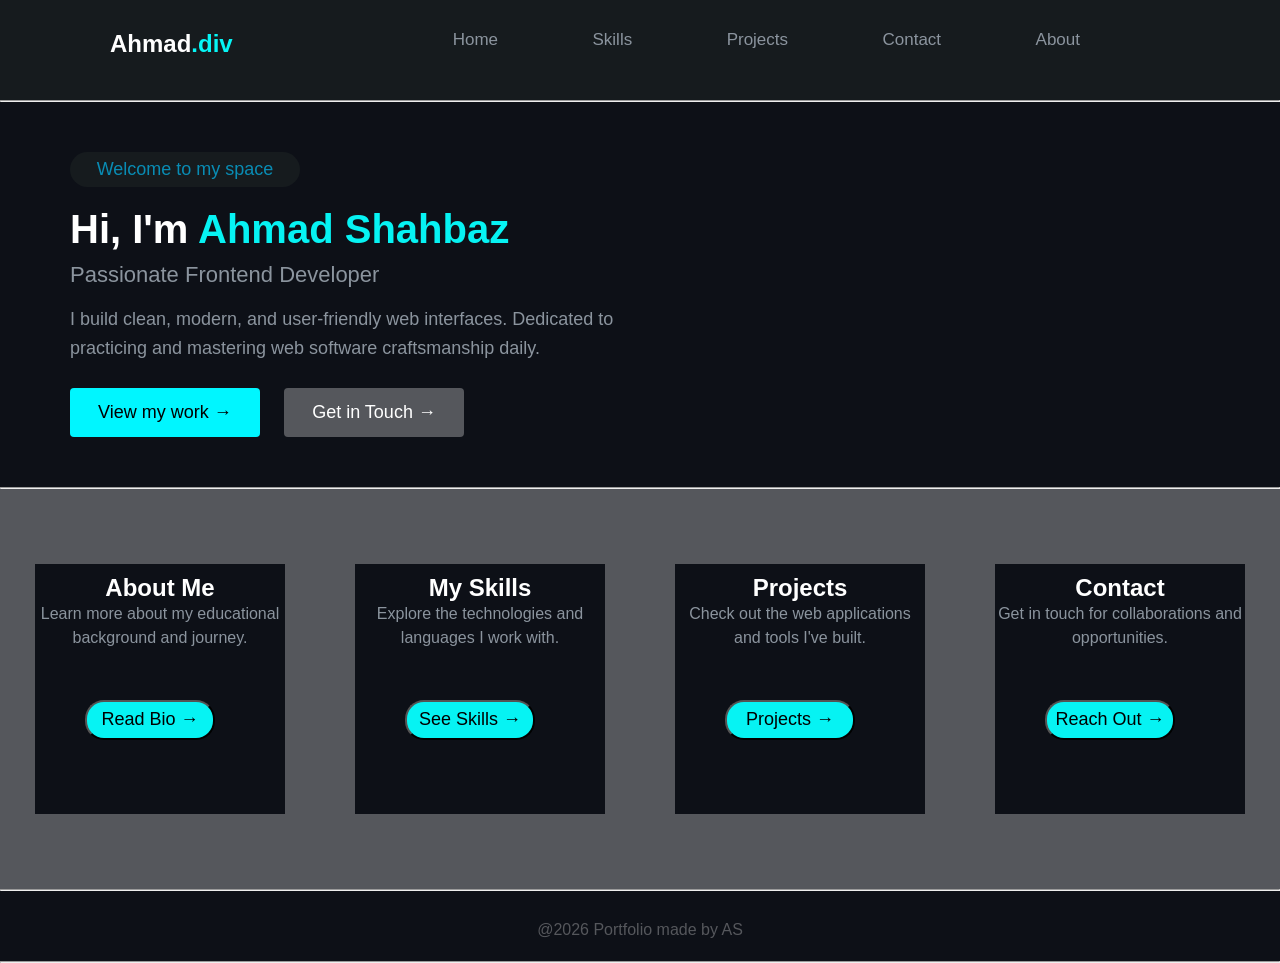
<file: index.html>
<!DOCTYPE html>
<html lang="en">
<head>
    <meta charset="UTF-8">
    <meta name="viewport" content="width=device-width, initial-scale=1.0">
    <link rel="stylesheet" href="style.css">
    <title>MY Portfolio</title>
</head>
<body>
    
    <div id="navbar">
        <h2>Ahmad<span id="sp1">.div</span></h2>
        <span class="sp0">
            <a href="index.html">Home</a>
            <a href="skills.html">Skills</a>
            <a href="projects.html">Projects</a>
            <a href="contact.html">Contact</a>
            <a href="about.html">About</a>
        </span>
    </div>
    <hr>

    <div class="hero-container">
        
        <div class="hero-text">
            <div id="para">
                <p id="p1">Welcome to my space</p>
            </div>
            
            <h1 id="h1">Hi, I'm <span id="sp2">Ahmad Shahbaz</span></h1>
            <p id="p2">Passionate Frontend Developer</p>
            <p id="p3">I build clean, modern, and user-friendly web interfaces. Dedicated to <br>
            practicing and mastering web software craftsmanship daily.</p>
            
            <div class="btn-group">
                <a id="work" href="projects.html">View my work &rarr;</a>
                <a id="work2" href="contact.html">Get in Touch &rarr;</a>
            </div>
        </div>

      

    </div>
    <hr>
    <div id="all">
        <span class="same" id="about">
            <h2 class="head">About Me</h2>
            <p class="par" id="abo">Learn more about my educational background and journey.

</p>
<button class="btn"><a href="about.html">Read Bio &rarr;</a></button>
</span>
        <span class="same" id="skill">
            <h2 class="head">My Skills</h2>
            <p class="par" id="skil">Explore the technologies and languages I work with.</p>
            <button class="btn"><a href="skills.html">See Skills &rarr;</a></button>
        </span>
        <span class="same" id="Projects"><h2 class="head">Projects</h2>
        <p class="par">Check out the web applications and tools I've built.</p>
    <button class="btn"> <a href="projects.html"> Projects &rarr;</a></button>
        </span>
        <span class="same" id="contact"><h2 class="head">Contact</h2>
        <p class="par">Get in touch for collaborations and opportunities.</p>
    <button class="btn"><a href="contact.html">Reach Out &rarr;</a></button></span>

    </div>
    <hr>
    <footer id="pers">@2026 Portfolio made by AS</footer>
<hr>
</body>
</html>
</file>
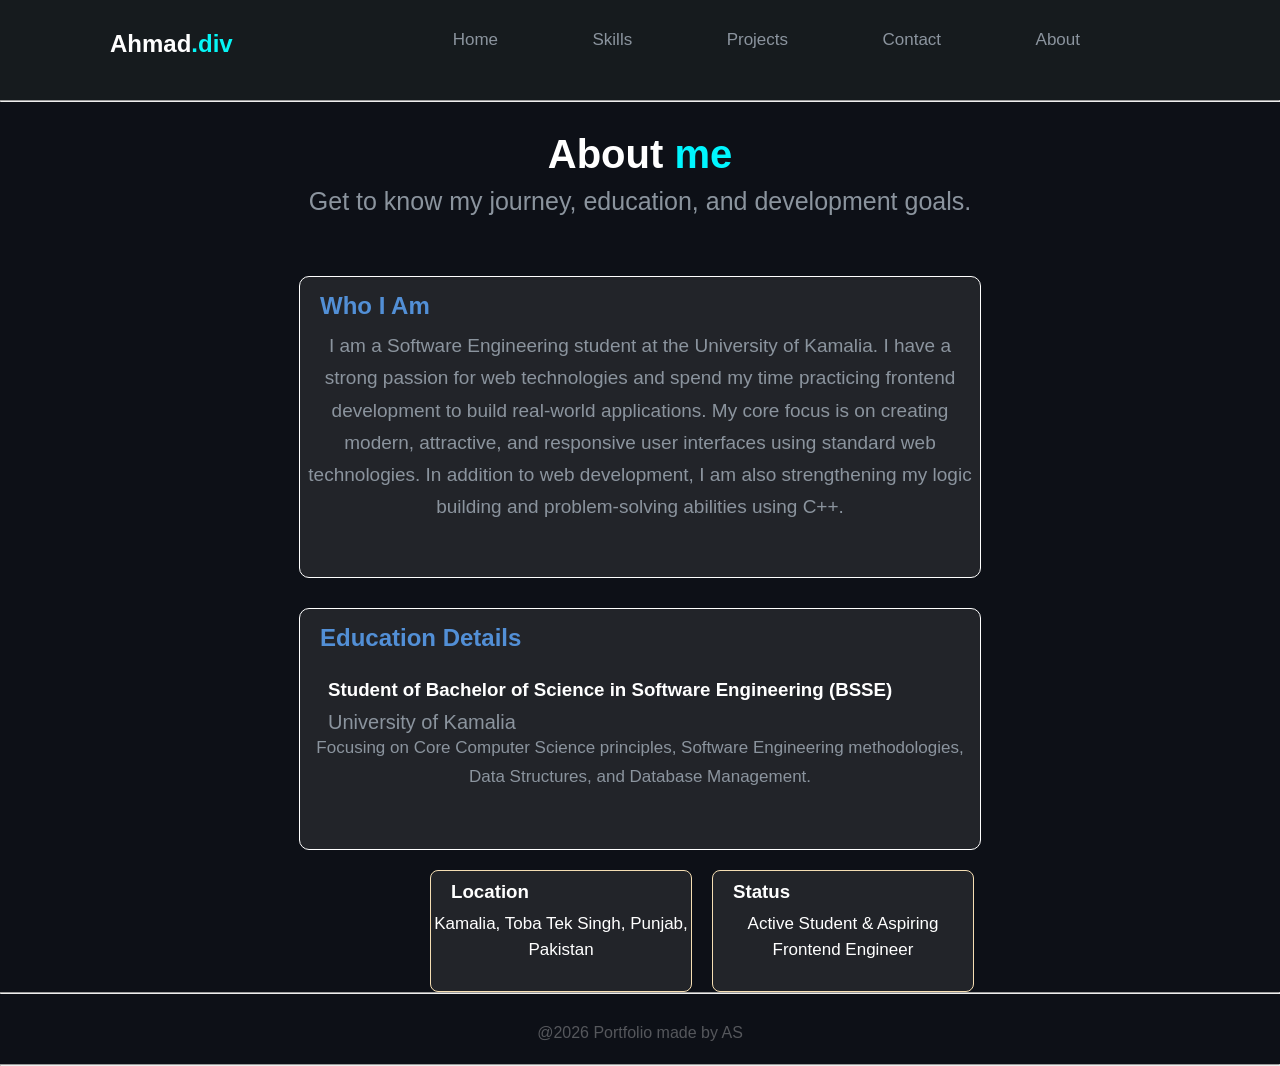
<file: about.html>
<!DOCTYPE html>
<html lang="en">
<head>
    <meta charset="UTF-8">
    <meta name="viewport" content="width=device-width, initial-scale=1.0">
    <link rel="stylesheet" href="style.css">
    <title>My Portfolio about me</title>
</head>
<body>
    <div id="navbar">
        <h2>Ahmad<span id="sp1">.div</span></h2>
        <span class="sp0">
            <a href="index.html">Home</a>
            <a href="skills.html">Skills</a>
            <a href="projects.html">Projects</a>
            <a href="contact.html">Contact</a>
            <a href="about.html">About</a>
        </span>
    </div>
    <hr>
    <h1 id="head24">About <span id="sp24">me</span></h1>
    <p id="para24">Get to know my journey, education, and development goals.</p>
    <div id="box241">
    <div class="box24"><h2 class="heading24">Who I Am</h2>
    <p class="parag24">I am a Software Engineering student at the University of Kamalia. I have a strong passion for web technologies and spend my time practicing frontend development to build real-world applications.

My core focus is on creating modern, attractive, and responsive user interfaces using standard web technologies. In addition to web development, I am also strengthening my logic building and problem-solving abilities using C++.

</p>
    </div>
    <div id="pare2412" class="box24"><h2 class="heading24">Education Details</h2>
    <h3 id="whit">Student of Bachelor of Science in Software Engineering (BSSE)</h3>
    <p id="par24">University of Kamalia</p>
    <p id="pare24">Focusing on Core Computer Science principles, Software Engineering methodologies, Data Structures, and Database Management.</p>
    </div>
</div>
<div id="info">
<div class="smal"><h3 class="head3"> Location</h3>
<p class="par3">Kamalia, Toba Tek Singh, Punjab, Pakistan</p>
</div>
<div class="smal"><h3 class="head3">Status</h3>
<p class="par3">Active Student & Aspiring Frontend Engineer</p>
</div>
</div>
<hr>
    <footer id="pers">@2026 Portfolio made by AS</footer>
<hr>
</body>
</html>
</file>
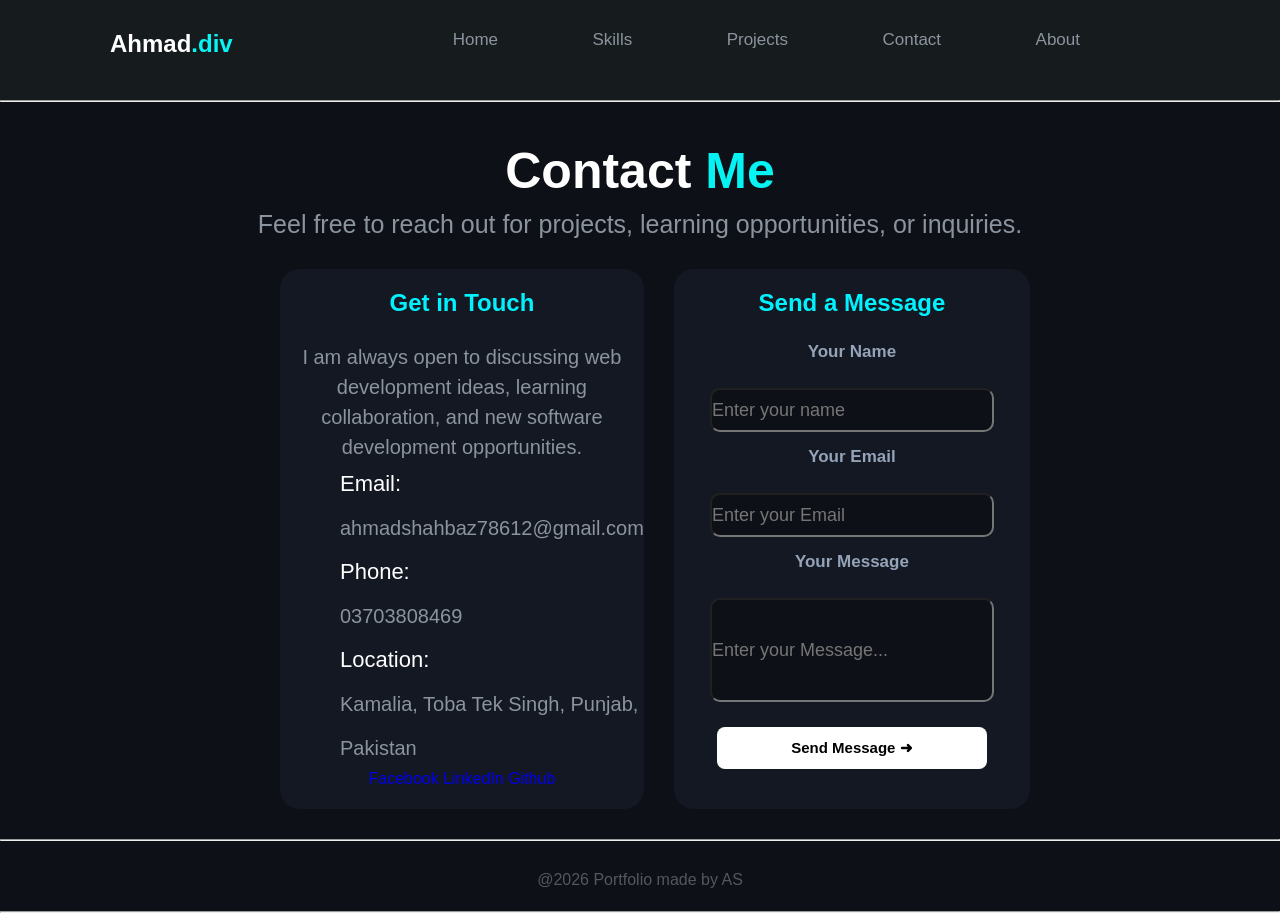
<file: contact.html>
<!DOCTYPE html>
<html lang="en">
<head>
    <meta charset="UTF-8">
    <meta name="viewport" content="width=device-width, initial-scale=1.0">
    <link rel="stylesheet" href="style.css">
    <title>My Portfolio Contact</title>
</head>
<body>
    <div id="navbar">
        <h2>Ahmad<span id="sp1">.div</span></h2>
        <span class="sp0">
            <a href="index.html">Home</a>
            <a href="skills.html">Skills</a>
            <a href="projects.html">Projects</a>
            <a href="contact.html">Contact</a>
            <a href="about.html">About</a>
        </span>
    </div>
    <hr>
    
    <h1 id="head17">Contact <span id="sp17">Me</span></h1>
    
    <p id="para17">Feel free to reach out for projects, learning opportunities, or inquiries.</p>
    <center>
    <div id="cont">
    <div id="contac17" class="cont17"><h2 class="con17">Get in Touch</h2>
    <p class="co17">I am always open to discussing web development ideas, learning collaboration, and new software development opportunities.</p>
    <p class="mail">Email: <br><span class="sp21">ahmadshahbaz78612@gmail.com</span></p>
    <p class="mail">Phone: <br><span class="sp21">03703808469</span></p>
    <p class="mail">Location: <br><span class="sp21">Kamalia, Toba Tek Singh, Punjab, Pakistan</span></p>
    <a  href="https://www.facebook.com/share/1brSxDAXNK/">Facebook</a>
    <a  href="https://www.linkedin.com/in/ahmad-shahbaz-2a67a9428?utm_source=share_via&utm_content=profile&utm_medium=member_android">LinkedIn</a>
    <a  href="https://github.com/Ahmad269-kamalia">Github</a>
    </div> 
    <div id="contac18" class="cont17"><h2 class="con17">Send a Message</h2>
        
    <label id="lab1" class="lab" for="inputs">Your Name</label><br>
    <input id="inpu1" type="text" placeholder="Enter your name" class="inpu">
    <label id="lab2" class="lab" for="inputs">Your Email</label><br>
    <input id="inpu2" type="email" placeholder="Enter your Email" class="inpu" required>
    <label id="lab3" class="lab" for="inputs">Your Message</label><br>
    <input  id="personal" type="text" placeholder="Enter your Message..." class="inpu">
    <button id="btn21">Send Message &#10140</button>
    </div>
    </div>
    </center>
    <hr>
    <footer id="pers">@2026 Portfolio made by AS</footer>
<hr>
<script src="script.js"></script>
</body>
</html>
</file>
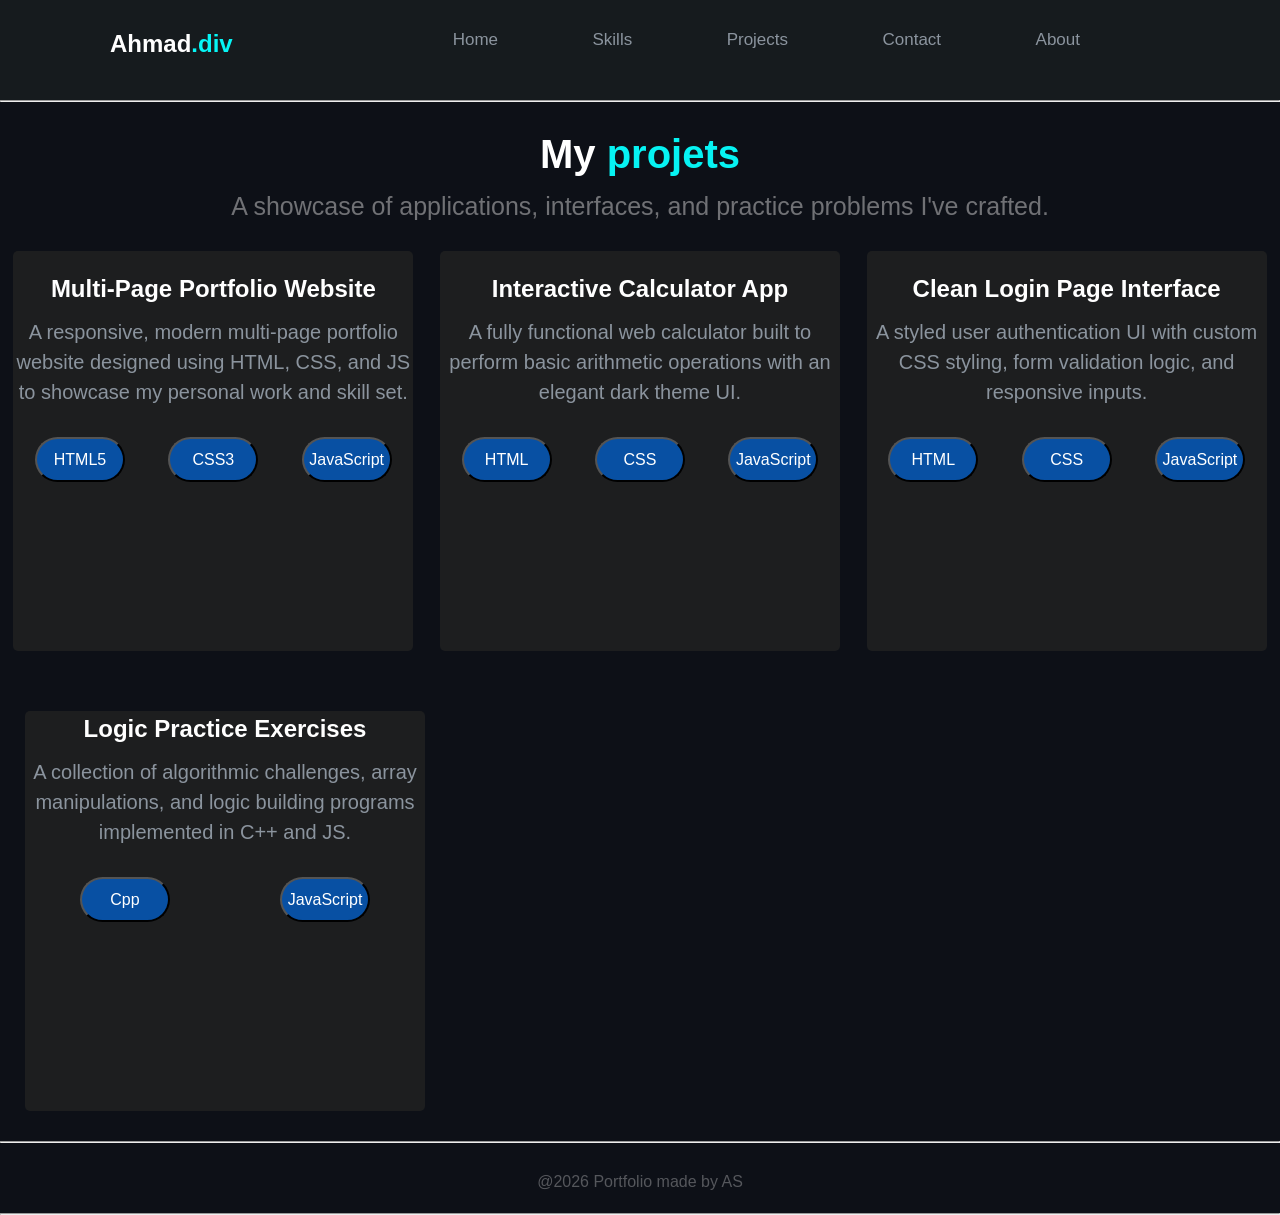
<file: projects.html>
<!DOCTYPE html>
<html lang="en">
<head>
    <meta charset="UTF-8">
    <meta name="viewport" content="width=device-width, initial-scale=1.0">
    <link rel="stylesheet" href="style.css">
    <title>My Portfolio Projects</title>
</head>
<body>
    <div id="navbar">
        <h2>Ahmad<span id="sp1">.div</span></h2>
        <span class="sp0">
            <a href="index.html">Home</a>
            <a href="skills.html">Skills</a>
            <a href="projects.html">Projects</a>
            <a href="contact.html">Contact</a>
            <a href="about.html">About</a>
        </span>
    </div>
    <hr>
<h1 id="header3">My <span id="sp12">projets</span></h1>
    <p id="paragrap">A showcase of applications, interfaces, and practice problems I've crafted.</p>
<div id="boxes5">
<div class="pro"><h2 class="head8">Multi-Page Portfolio Website</h2><p class="para8">A responsive, modern multi-page portfolio website designed using HTML, CSS, and JS to showcase my personal work and skill set.</p>
    <div id="btn7">
<button class="btn8">HTML5</button>
<button class="btn8">CSS3</button>
<button class="btn8">JavaScript</button>
</div>
</div>

<div class="pro"><h2 class="head8">Interactive Calculator App</h2>
    <p class="para8">A fully functional web calculator built to perform basic arithmetic operations with an elegant dark theme UI.</p>
    <div id="btn7">
<button class="btn8">HTML</button>
<button class="btn8">CSS</button>
<button class="btn8">JavaScript</button>
</div>
</div>
<div class="pro"><h2 class="head8">Clean Login Page Interface</h2>
<p class="para8">A styled user authentication UI with custom CSS styling, form validation logic, and responsive inputs.</p>
<div id="btn7">
<button class="btn8">HTML</button>
<button class="btn8">CSS</button>
<button class="btn8">JavaScript</button>
</div>
</div>

</div>
<div id="boxes7" class="pro"><h2 class="head8">Logic Practice Exercises</h2>
<p class="para8">A collection of algorithmic challenges, array manipulations, and logic building programs implemented in C++ and JS.</p>
<div id="btn7">
<button class="btn8">Cpp</button>
<button class="btn8">JavaScript</button>
</div>
</div>
<hr>
    <footer id="pers">@2026 Portfolio made by AS</footer>
<hr>
</body>
</html>
</file>
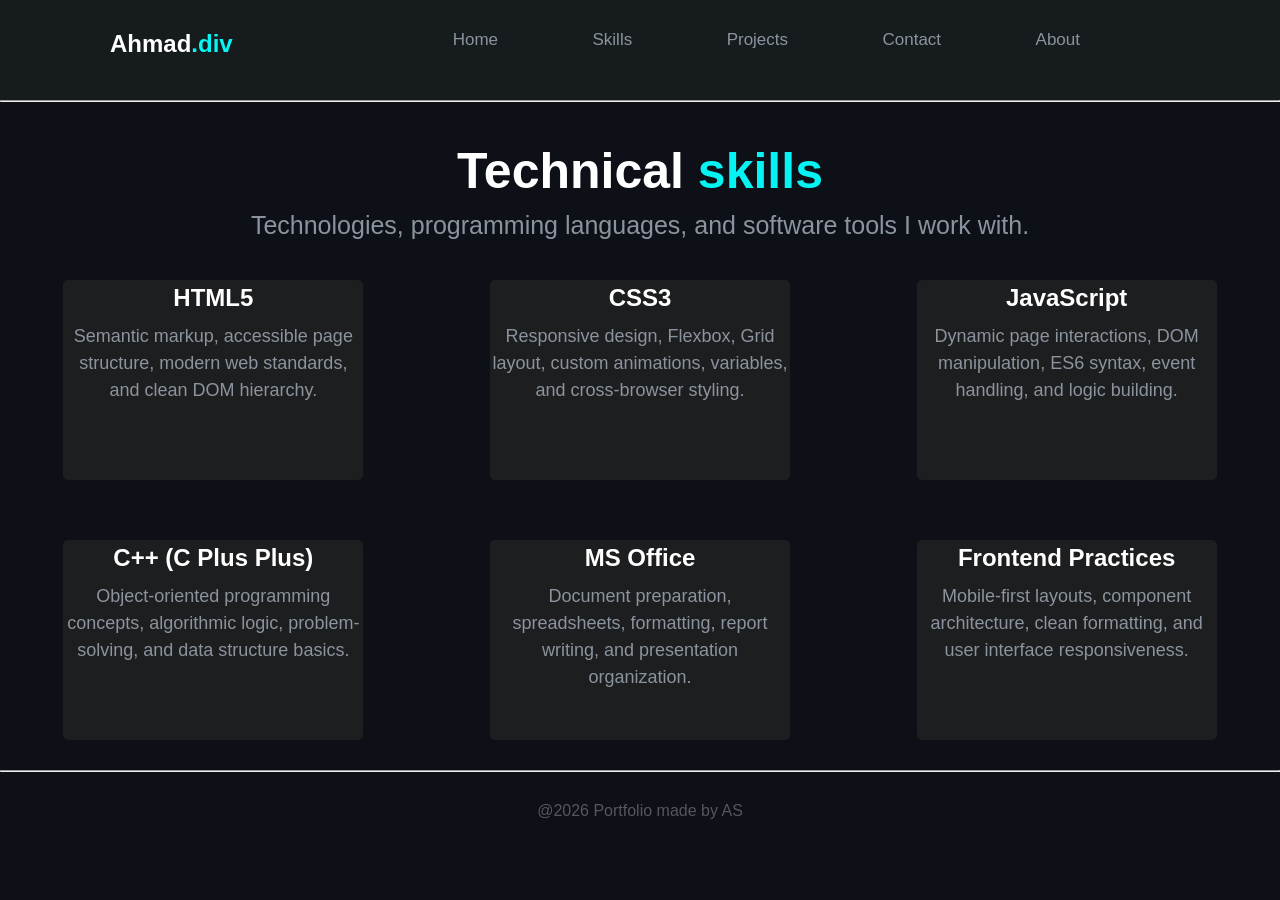
<file: skills.html>
<!DOCTYPE html>
<html lang="en">
<head>
    <meta charset="UTF-8">
    <meta name="viewport" content="width=device-width, initial-scale=1.0">
    <link rel="stylesheet" href="style.css">
    <title>My portfolio Skills</title>
</head>
<body>
    <div id="navbar">
        <h2>Ahmad<span id="sp1">.div</span></h2>
        <span class="sp0">
            <a href="index.html">Home</a>
            <a href="skills.html">Skills</a>
            <a href="projects.html">Projects</a>
            <a href="contact.html">Contact</a>
            <a href="about.html">About</a>
        </span>
    </div>
    <hr>
    <h1 id="head1">Technical <span id="sp7">skills</span></h1>
    <p id="parag">Technologies, programming languages, and software tools I work with.</p>
    <div id="box">
        <div class="spaner"><h2 class="header">HTML5</h2>
        <p class="paragr">Semantic markup, accessible page structure, modern web standards, and clean DOM hierarchy.</p>
        </div>
        <div class="spaner"><h2 class="header">CSS3</h2>
        <p class="paragr">Responsive design, Flexbox, Grid layout, custom animations, variables, and cross-browser styling.

</p>
        </div>
        <div class="spaner"><h2 class="header">JavaScript</h2>
        <p class="paragr">Dynamic page interactions, DOM manipulation, ES6 syntax, event handling, and logic building.</p>
        </div>
    </div>
    <div id="box2">
    <div class="spaner"> <h2 class="header">C++ (C Plus Plus)</h2>
    <p class="paragr">Object-oriented programming concepts, algorithmic logic, problem-solving, and data structure basics.</p>
    </div>
    <div class="spaner"> <h2 class="header">MS Office</h2>
    <p class="paragr">Document preparation, spreadsheets, formatting, report writing, and presentation organization.</p>
    </div>
    <div class="spaner"><h2 class="header">Frontend Practices</h2>
    <p class="paragr">Mobile-first layouts, component architecture, clean formatting, and user interface responsiveness.</p></div>
    </div>
    <hr>
    <footer id="pers">@2026 Portfolio made by AS</footer>
</body>
</html>
</file>
<file: style.css>
* {
    margin: 0px;
    padding: 0%;
    text-decoration: none;
}

body {
    background-color: #0d1017;
    font-family: 'Franklin Gothic Medium', 'Arial Narrow', Arial, sans-serif;
}

h2 {
    color: white;
}

#sp1 {
    color: #06f5f5;
}

#navbar {
    display: flex;
    flex-direction: row;
    justify-content: space-around;
    height: 70px;
    padding-top: 30px;
    background-color: rgba(22, 27, 30, 30);
}

.sp0 a {
    color: #8b949e;
    margin-right: 90px;
    font-size: 17px;
}

.sp0 a:hover {
    color: #06f3f3;
    font-size: 19px;
}

.hero-container {
    display: flex;
    justify-content: space-between;
    align-items: center;
    padding: 50px 70px;
}

.hero-text {
    flex: 1;
}

#para {
    color: rgb(9, 140, 180);
    font-size: 18px;
    height: 35px;
    width: 230px;
    border-radius: 40px;
    background-color: rgba(22, 27, 30, 30);
    display: flex;
    justify-content: center;
    align-items: center;
}

#h1 {
    color: white;
    font-size: 40px;
    margin-top: 20px;
}

#sp2 {
    color: #06f3f3;
}

#p2 {
    color: #8b949e;
    font-size: 22px;
    margin-top: 10px;
}

#p3 {
    color: #8b949e;
    font-size: 18px;
    margin-top: 17px;
    line-height: 1.6;
}

.btn-group {
    margin-top: 25px;
}

#work {
    display: inline-block;
    padding: 14px 28px;
    background-color: #00f6ff;
    color: #000000;
    text-decoration: none;
    border-radius: 4px;
    font-size: 18px;
    transition: 0.3s ease;
}

#work:hover {
    background-color: #0850a3;
    color: #ffffff;
}

#work2 {
    display: inline-block;
    padding: 14px 28px;
    background-color: #55575c;
    color: white;
    text-decoration: none;
    border-radius: 4px;
    font-size: 18px;
    transition: 0.3s ease;
    margin-left: 20px;
}

#work2:hover {
    background-color: #707175;
    color: white;
}

#img1 {
    width: 350px;
    display: flex;
    justify-content: center;
}

#img {
    width: 100%;
    height: auto;
    border-radius: 10px;
}
#about{
   
}
#all{
    height: 400px;
    background-color: #55575c;
    display: flex;
    align-items: center;
    flex-direction: row;
    justify-content: space-around;
}

.same{
  height: 250px;
    width: 250px;
    background-color: #0d1017;
    
    
    align-items: center;
    
}
.head{
    color: white;
    text-align:center;
margin-top: 10px;
}
.par{
    color: #8b949e;
    text-align: center;
 line-height: 1.5;   
}
.btn {
    height: 40px;
    width: 130px;
    border-radius: 19px;
    margin: 50px 50px;
    background-color:#06f3f3;
    font-size: 18px;
    color: black;
    
}
.btn a{
    color: black;
}
.btn:hover{
    background-color: #0850a3;
    a{
        color: white;
    }
}
#pers{
    height: 40px;
    background-color: #0d1017;
    color: #55575c;
    text-align: center;
    margin-top: 30px;
}
#pers:hover{
    
    color:#00f6ff;
    font-weight: bold;
    font-size: 20px;
}

@media (max-width: 768px) {

    #navbar {
        flex-direction: column;
        height: auto;
        padding-bottom: 20px;
        align-items: center;
        gap: 15px;
    }

    .sp0 a {
        margin-right: 15px;
        font-size: 15px;
    }

    .hero-container {
        flex-direction: column-reverse;
        padding: 20px;
        text-align: center;
    }

    #para {
        margin: 0 auto;
    }

    #h1 {
        font-size: 28px;
    }

    #p2 {
        font-size: 18px;
    }

    #p3 {
        font-size: 15px;
    }

    .btn-group {
        display: flex;
        flex-direction: column;
        gap: 10px;
        align-items: center;
    }

    #work2 {
        margin-left: 0px;
    }

    #img1 {
        width: 100%;
        max-width: 280px;
        margin-bottom: 20px;
    }

    #all {
        height: auto;
        flex-direction: column;
        padding: 30px 0px;
        gap: 20px;
    }

    .same {
        width: 85%;
    }
}







#head1{
    color: white;
    font-size: 50PX;
    text-align: center;
    margin-top: 40px;
}
#sp7{
    color: #06f3f3;
}
#parag{
    color: #8b949e;
    font-size: 25px;
    text-align: center;
    line-height: 2;
}
.spaner{

height: 200px;
width:300px;
background-color:#1d1e1f;
margin-top: 30px;
text-align: center;
line-height: 1.5;
border-radius: 5px;
margin-bottom: 30px
}
#box{
    display: flex;
    justify-content: space-around;
}
.paragr{
    font-size: 18px;
    color:#8b949e;
    margin-top: 7px;
}
#box2{
    display: flex;
justify-content: space-around;
}
.spaner:hover{
    height: 250;
    width: 350px;
    background-color: #06f3f3;
    .header{
        color: black;
    }
    .paragr{
        color:blue ;
    }
}

@media (max-width: 768px) {

    #head1 {
        font-size: 32px;
        margin-top: 25px;
    }

    #parag {
        font-size: 18px;
        line-height: 1.5;
        padding: 0 15px;
    }

    #box, 
    #box2 {
        flex-direction: column;
        align-items: center;
    }

    .spaner {
        
        width: 85%;
        height: auto;
        padding: 20px 15px;
        margin-top: 15px;
        margin-bottom: 15px;
    }

    .paragr {
        font-size: 16px;
    }
}
#header3{
    color: white;
    font-size: 40px;
    text-align: center;
    margin-top: 30px;
}
#sp12{
    color: #06f3f3;
}
#paragrap{
    font-size: 25px;
     color: #707175;
     text-align: center;
     margin-top: 15px;
}



#boxes5{
    display: flex;
    justify-content: space-around;
    align-items: center;
}
.pro{
 height: 400px;
width:400px;
background-color:#1d1e1f;
margin-top: 30px;
text-align: center;
line-height: 1.5;
border-radius: 5px;
margin-bottom: 30px   

}
.head8{
    color: white;
    text-align: center;
    margin-top: 20px;
}
.para8{
 color: #8b949e;
    font-size: 20px;
    text-align: center;
    line-height: 1.5;   
    margin-top: 10px;
}
.btn8{
    height: 45px;
    width: 90px;
    background-color: #0850a3;
    color: white;
    font-size: 16px;
    border-radius: 30px;
}
#btn7{
    display: flex;
    flex-direction: row;
    justify-content: space-around;
    margin-top: 30px;
}
.btn8:hover{
    background-color: #06f3f3;
    color: black;
    height: 50px;
    width: 100px;
    font-weight: bold;
}
#boxes7{
    margin-left: 25px;
}

@media screen and (max-width: 768px) {
    #boxes5 {
        flex-direction: column;
        align-items: center;
    }

    .pro {
        width: 90%;
        height: auto;
        padding-bottom: 20px;
        margin-top: 15px;
        margin-bottom: 15px;
    }
#boxes7{
    margin-left: 18px;
}
    .para8 {
        font-size: 16px;
        padding: 0 15px;
    }

    #btn7 {
        justify-content: space-evenly;
        margin-top: 20px;
    }
}

@media screen and (min-width: 769px) and (max-width: 1024px) {
    #boxes5 {
        flex-wrap: wrap;
    }

    .pro {
        width: 45%;
        height: auto;
        padding-bottom: 20px;
    }
}







#head17{
    color: white;
    font-size: 50PX;
    text-align: center;
    margin-top: 40px;
}
#sp17{
    color: #06f3f3;
}
#para17{
    text-align: center;
    font-size: 25px;
    color: #8b949e;
    margin-top: 10px;
}
.con17{
    color: #00f6ff;
}
.cont17{
    
    background-color: #141822;
    margin-left:  30px;
    margin-top: 30px;
height:520px ;
    width: 550px;
    border-radius: 20px;
    padding-top: 20px;
    
}
#cont{
    height: 600px;
    display: flex;
    
    margin-left: 250px;
    margin-right: 250px;
}
.co17{
    color: #8b949e;
    font-size: 20px;
    line-height: 1.5;
    margin-top: 12px;
}
.mail{
    color: white;
    font-size: 22px;
    line-height: 2;
    text-align: left;
    margin-left: 60px;
}

.sp21{
    color: #8b949e;
    font-size: 20px;
    }
    .mail:hover{
        color: #06f3f3;
        font-family: 24px;
    }
    .inpu{
        margin-top: 0px;
        display: flex;
        flex-direction: column;
        height: 40px;
        width: 280px;
        border-radius: 10px;
        background-color: #0d1017;
        color: #8b949e;
        font-size: 18px;
        }
        .con17 {
    color: #00f2fe; 
    text-align: center;
    margin-top: 0;
    margin-bottom: 25px;
    font-size: 24px;
}


.lab {
    display: block;
    color: #94a3b8;
    font-size: 17px;
    font-weight: 600;
    margin-bottom: 8px;
    margin-top: 15px;
}

#btn21 {
    width:270px ;
    margin-top: 25px;
    padding: 12px;
    background-color: #ffffff;
    color: #000000;
    border: none;
    border-radius: 8px;
    font-weight: bold;
    font-size: 15px;
    cursor: pointer;
    transition: background-color 0.3s ease;
}
#personal{
    height: 100px;
    width: 280px;
}

#btn21:hover {
    background-color:#06f3f3;
    color: white;
    
}

@media screen and (max-width: 768px) {
    #head17 {
        font-size: 30px;
        margin-top: 20px;
    }

    #para17 {
        font-size: 18px;
    }

    #cont {
        flex-direction: column;
        height: auto;
        margin-left: 0;
        margin-right: 0;
        align-items: center;
    }

    .cont17 {
        width: 90%;
        max-width: 400px;
        height: auto;
        margin-left: 0;
        margin-top: 20px;
        padding: 20px 10px;
        box-sizing: border-box;
    }

    .mail {
        margin-left: 20px;
        font-size: 18px;
    }

    .inpu {
        width: 90%;
        max-width: 280px;
        margin: 0 auto;
    }

    #personal {
        width: 90%;
        max-width: 280px;
        margin: 0 auto;
    }

    #btn21 {
        width: 90%;
        max-width: 270px;
        display: block;
        margin-left: auto;
        margin-right: auto;
    }
}





#head24{
    color: white;
    text-align: center;
    font-size: 40px;
    margin-top: 30px;
}
#sp24{
    color: #00f6ff;
}
#para24{
color: #8b949e;
font-size: 25px;
text-align: center;
margin-top: 10px;
}
 .box24{
    height: 300px;
    width: 680px;
    background-color: #222429;
    margin-top: 30px;
    border-radius: 10px;
 border: 0.1px solid white;
 }
 #box241{
    display: flex;
    flex-direction: column;
    align-items: center;
    margin-top: 30px;
    text-align: center;
    }
    .heading24{
        color:#528fd6;
        text-align: left;
        margin-left: 20px;
        margin-top: 15px;
    }
    .parag24{
        color: #8b949e;
        font-size: 19px;
        line-height: 1.7;
        margin-top: 10px;
    } 
    #whit{
        color: white;
        text-align: left;
        margin-left: 28px;
        margin-top: 27px;

    }
    #par24{
        color: #8b949e;
        font-size: 20px;
        text-align: left;
        margin-left: 28px;
        margin-top: 10px;
        }
        #pare24{
            color: #8b949e;
            line-height: 1.7;
            font-size: 17px;
        }
        #pare2412{
            height: 240px;
        }
        .smal{
            height: 120px;
            width: 260px;
            background-color:#222429; 
            flex-direction: row;
            border: 0.1px solid wheat;
            border-radius: 8px;
        }
        
        #info{
            display: flex;
            gap: 20px;
            margin-left: 430px;
            margin-top: 20px;
            text-align: center;
            
        }
        .head3{
            color: white;
            text-align: left;
            margin-left: 20px;
            margin-top: 10px;
        }
        .par3{
            color: white;
            margin-top: 8px;
            line-height: 1.5;
            font-size: 17px;
        }
        .smal:hover{
            background-color: #06f5f5;
            .head3, .par3{
                color: black;
            }
        }
@media screen and (max-width: 768px) {
    

    #head24 {
        font-size: 28px;
        margin-top: 15px;
    }

    #para24 {
        font-size: 18px;
    }

    .box24 {
        width: 90%;
        height: auto;
        min-height: 300px;
        padding: 15px;
        box-sizing: border-box;
    }

    #pare2412 {
        height: auto;
    }

    .heading24, 
    #whit, 
    #par24 {
        margin-left: 0;
        text-align: center;
    }

    
    #info {
        margin-left: 0;
        margin-top: 20px;
        justify-content: center;
        flex-wrap: wrap;
        width: 100%;
    }

    
    .smal {
        width: 90%;
        max-width: 280px;
        height: auto;
        padding: 10px;
        box-sizing: border-box;
    }

    .head3, 
    .par3 {
        margin-left: 0;
        text-align: center;
    }
        }
</file>
